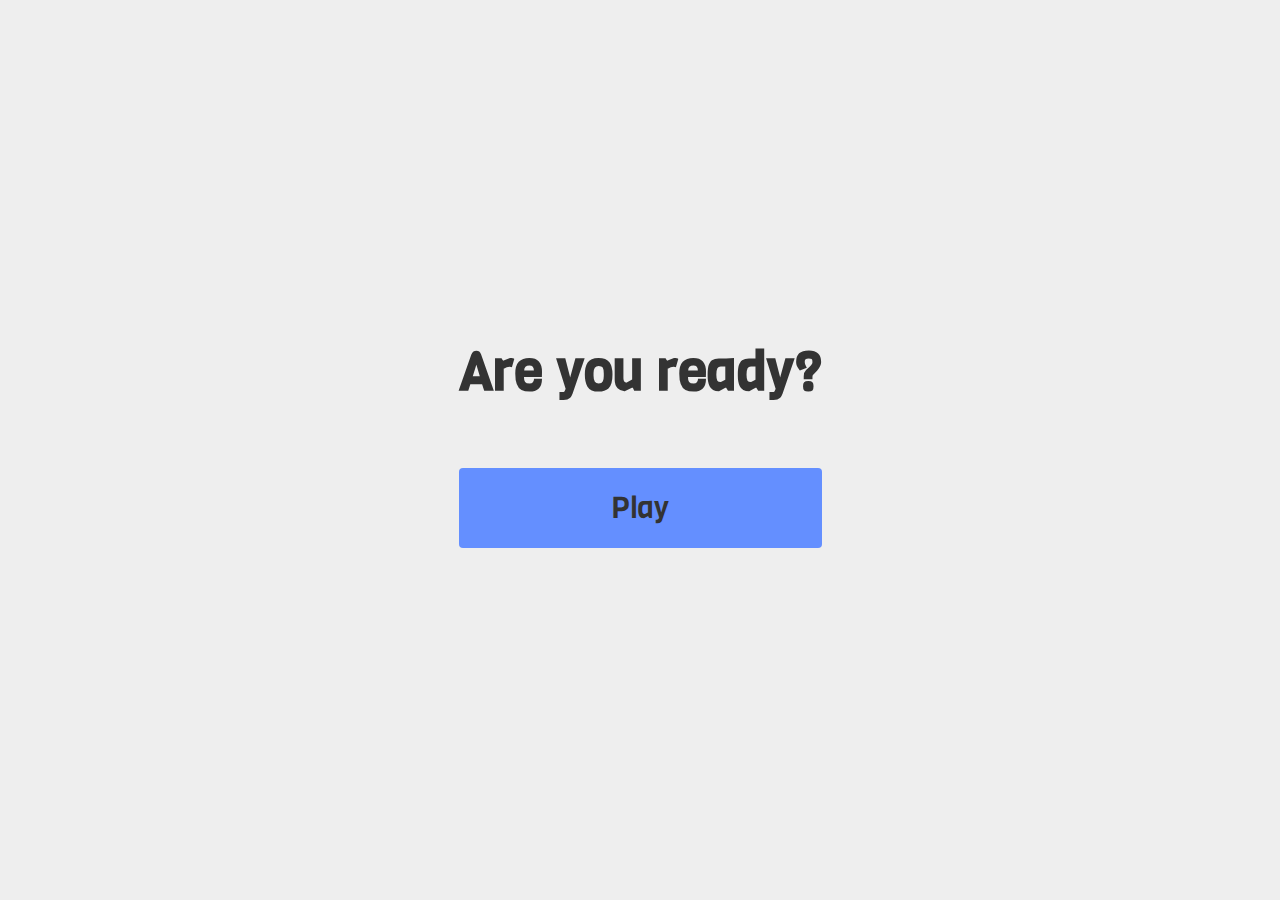
<file: index.html>
<!DOCTYPE html>
<html lang="en">
  <head>
    <meta charset="UTF-8" />
    <meta http-equiv="X-UA-Compatible" content="IE=edge" />
    <meta name="viewport" content="width=device-width, initial-scale=1.0" />
    <title>Homepage</title>
    <link rel="stylesheet" href="styles.css" />
    <link rel="preconnect" href="https://fonts.googleapis.com" />
    <link rel="preconnect" href="https://fonts.gstatic.com" crossorigin />
    <link
      href="https://fonts.googleapis.com/css2?family=Open+Sans&family=Viga&display=swap"
      rel="stylesheet"
    />
  </head>
  <body>
    <div class="container">
      <div id="home" class="flex-column">
        <h1>Are you ready?</h1>
        <a id="play" onclick="nextPage()" class="btn">Play</a>
        <br />
      </div>
    </div>
    <script src="script.js"></script>
  </body>
</html>
</file>
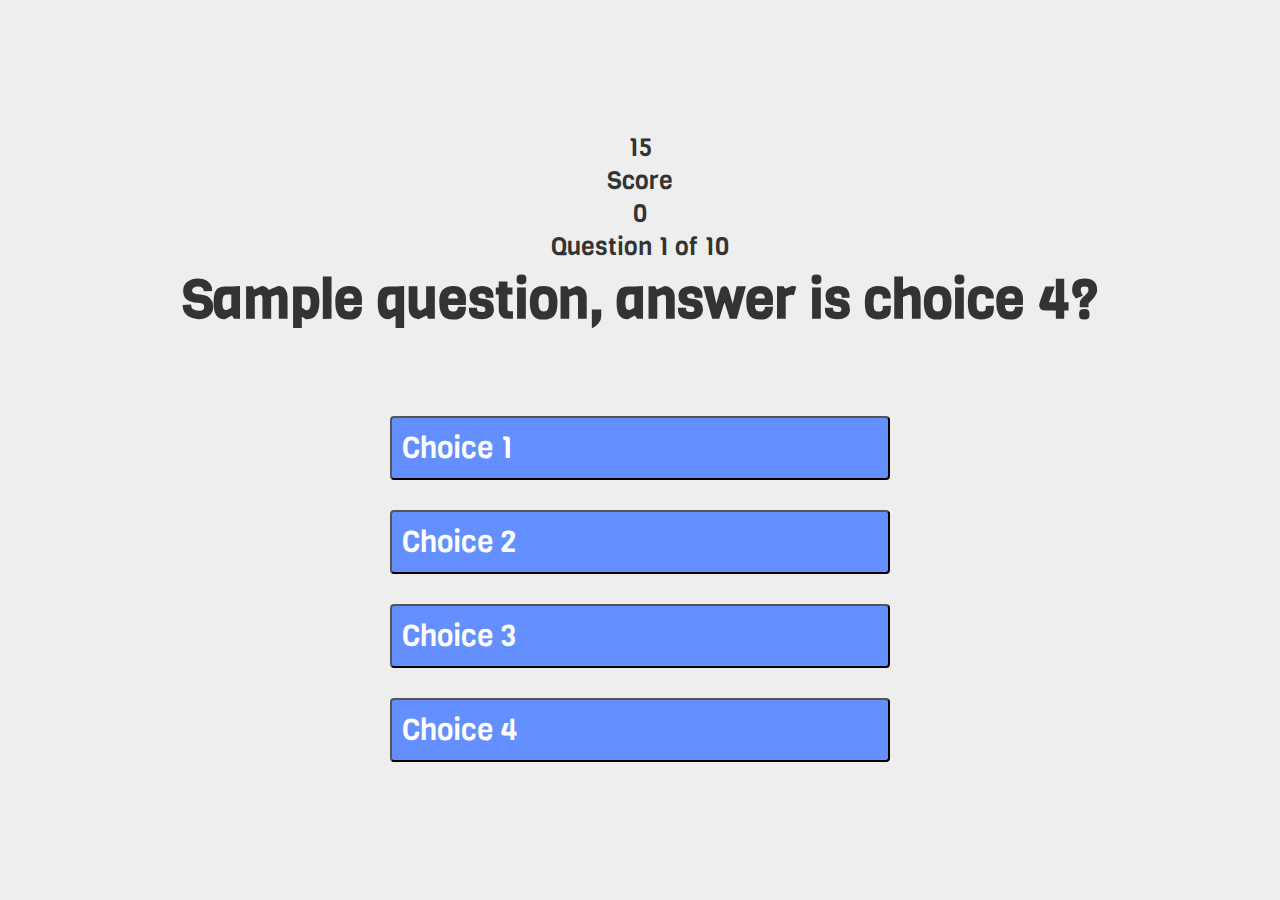
<file: game.html>
<!DOCTYPE html>
<html lang="en">
  <head>
    <meta charset="UTF-8" />
    <meta http-equiv="X-UA-Compatible" content="IE=edge" />
    <meta name="viewport" content="width=device-width, initial-scale=1.0" />
    <title>Document</title>
    <link rel="stylesheet" href="styles.css" />
    <link rel="stylesheet" href="game.css" />
    <link rel="preconnect" href="https://fonts.googleapis.com" />
    <link rel="preconnect" href="https://fonts.gstatic.com" crossorigin />
    <link
      href="https://fonts.googleapis.com/css2?family=Open+Sans&family=Viga&display=swap"
      rel="stylesheet"
    />
  </head>
  <body>
    <div class="container">
      <div id="game" class="justify-center flex-column">
        <div id="hud">
          <div class="hud-item">
            <p class="hud-main-text" id="timer">15</p>
          </div>

          <div class="hud-item">
            <p id="readScore" tabindex="1">Score</p>
            <p tabindex="2" class="hud-main-text" id="score">0</p>
          </div>

          <div class="hud-item">
            <p tabindex="3" id="progressText">Question</p>
          </div>
        </div>

        <h1 id="question" tabindex="1">What is the answer to this question?</h1>
        <div class="choice-list">
          <button class="choice-container" data-number="1">Choice 1</button>
          <button class="choice-container" data-number="2">Choice 2</button>
          <button class="choice-container" data-number="3">Choice 3</button>
          <button class="choice-container" data-number="4">Choice 4</button>
        </div>
      </div>
    </div>
    <script src="game.js"></script>
  </body>
</html>
</file>
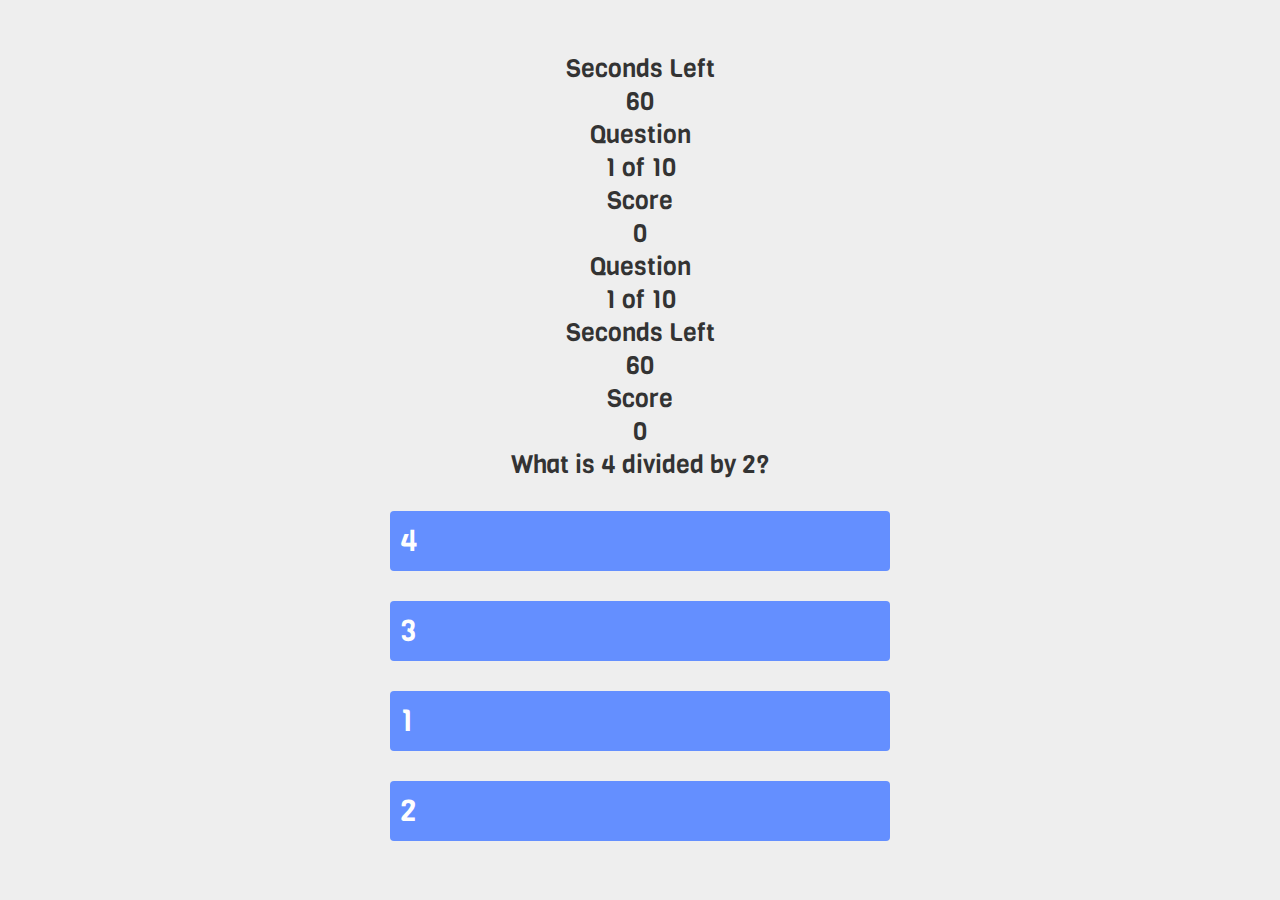
<file: gameA.html>
<!DOCTYPE html>
<html lang="en">
  <head>
    <meta charset="UTF-8" />
    <meta http-equiv="X-UA-Compatible" content="IE=edge" />
    <meta
      name="viewport"
      content="width=device-width, height=device-height, initial-scale=1.0"
    />
    <title>A11y Kopi Quiz</title>
    <link rel="stylesheet" href="styles.css" />
    <link rel="stylesheet" href="game.css" />
    <link rel="preconnect" href="https://fonts.googleapis.com" />
    <link rel="preconnect" href="https://fonts.gstatic.com" crossorigin />
    <link
      href="https://fonts.googleapis.com/css2?family=Open+Sans&family=Viga&display=swap"
      rel="stylesheet"
    />
  </head>
  <body>
    <div class="container">
      <div id="game" class="justify-center flex-column">
        <div id="hud">
          <div class="hud-item mobile">
            <p>Seconds Left</p>
            <p class="hud-main-text timer">60</p>
          </div>
        </div>

        <div id="hud">
          <div class="hud-item mobile">
            <p>Question</p>
            <p class="progress">Question</p>
          </div>

          <div class="hud-item mobile">
            <p id="readScore">Score</p>
            <p class="hud-main-text scoretext" id="score">0</p>
          </div>
        </div>

        <div id="hud_desktop">
          <div class="hud-item">
            <p>Question</p>
            <p class="progress">Question</p>
          </div>

          <div class="hud-item">
            <p>Seconds Left</p>
            <p class="hud-main-text timer">60</p>
          </div>

          <div class="hud-item">
            <!-- @Royce, tab order starts from score after a new question is loaded -->
            <p id="readScore">Score</p>
            <p class="hud-main-text scoretext" id="score">0</p>
          </div>
        </div>

        <p id="question" tabindex="0">What is the answer to this question?</p>
        <div class="choice-list">
          <button class="choice-container btn" data-number="1">Choice 1</button>
          <button class="choice-container btn" data-number="2">Choice 2</button>
          <button class="choice-container btn" data-number="3">Choice 3</button>
          <button class="choice-container btn" data-number="4">Choice 4</button>
        </div>
      </div>
    </div>
    <script src="gameA.js"></script>
  </body>
</html>
</file>
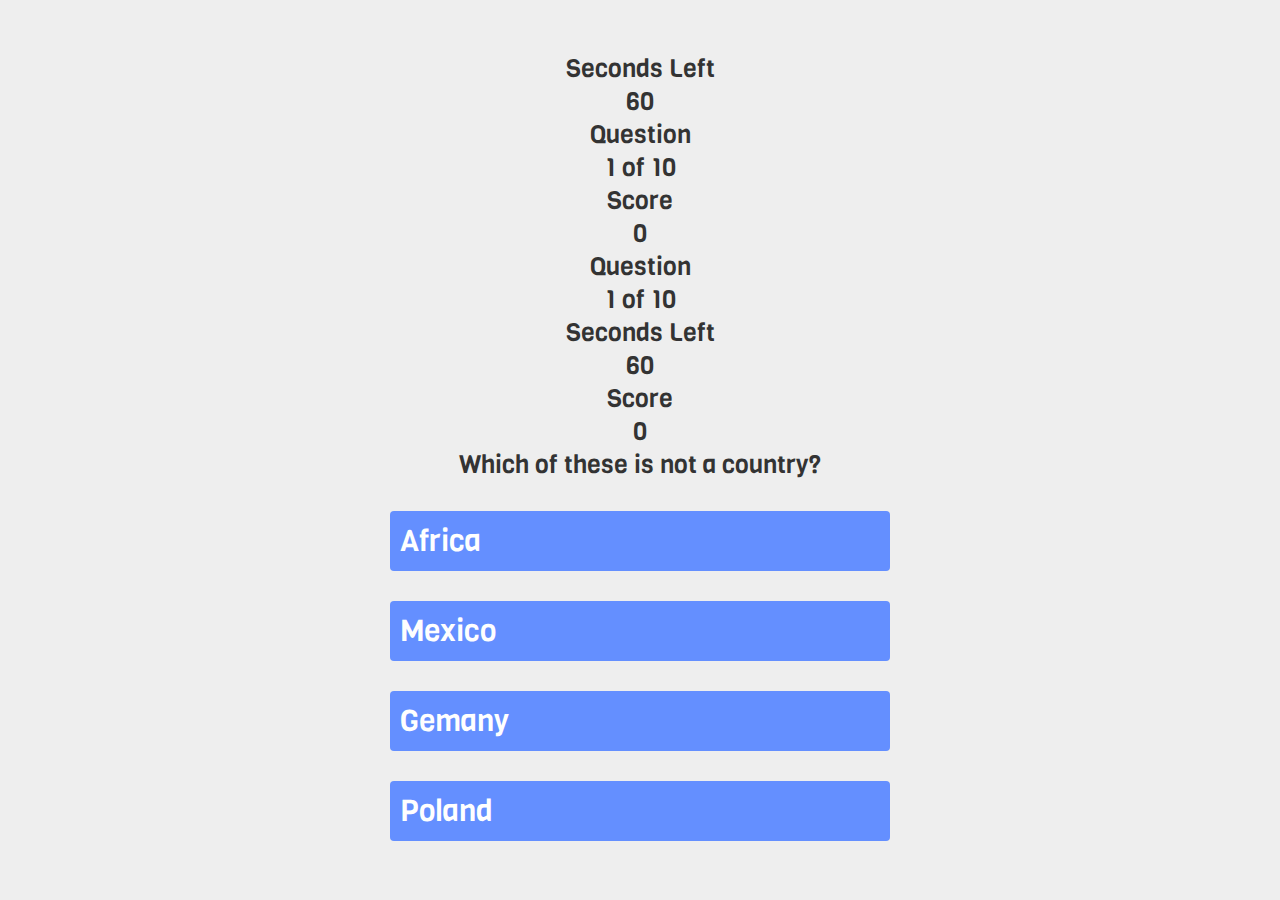
<file: gameB.html>
<!DOCTYPE html>
<html lang="en">
  <head>
    <meta charset="UTF-8" />
    <meta http-equiv="X-UA-Compatible" content="IE=edge" />
    <meta
      name="viewport"
      content="width=device-width, height=device-height initial-scale=1.0"
    />
    <title>A11y Kopi Quiz</title>
    <link rel="stylesheet" href="styles.css" />
    <link rel="stylesheet" href="game.css" />
    <link rel="preconnect" href="https://fonts.googleapis.com" />
    <link rel="preconnect" href="https://fonts.gstatic.com" crossorigin />
    <link
      href="https://fonts.googleapis.com/css2?family=Open+Sans&family=Viga&display=swap"
      rel="stylesheet"
    />
  </head>
  <body>
    <div class="container">
      <div id="game" class="justify-center flex-column">
        <div id="hud">
          <div class="hud-item mobile">
            <p>Seconds Left</p>
            <p class="hud-main-text timer">60</p>
          </div>
        </div>

        <div id="hud">
          <div class="hud-item mobile">
            <p>Question</p>
            <p class="progress">Question</p>
          </div>

          <div class="hud-item mobile">
            <p id="readScore">Score</p>
            <p class="hud-main-text scoretext" id="score">0</p>
          </div>
        </div>

        <div id="hud_desktop">
          <div class="hud-item">
            <p>Question</p>
            <p class="progress">Question</p>
          </div>

          <div class="hud-item">
            <p>Seconds Left</p>
            <p class="hud-main-text timer">60</p>
          </div>

          <div class="hud-item">
            <!-- @Royce, tab order starts from score after a new question is loaded -->
            <p id="readScore">Score</p>
            <p class="hud-main-text scoretext" id="score">0</p>
          </div>
        </div>

        <p id="question" tabindex="0">What is the answer to this question?</p>
        <div class="choice-list">
          <button class="choice-container btn" data-number="1">Choice 1</button>
          <button class="choice-container btn" data-number="2">Choice 2</button>
          <button class="choice-container btn" data-number="3">Choice 3</button>
          <button class="choice-container btn" data-number="4">Choice 4</button>
        </div>
      </div>
    </div>
    <script src="gameB.js"></script>
  </body>
</html>
</file>
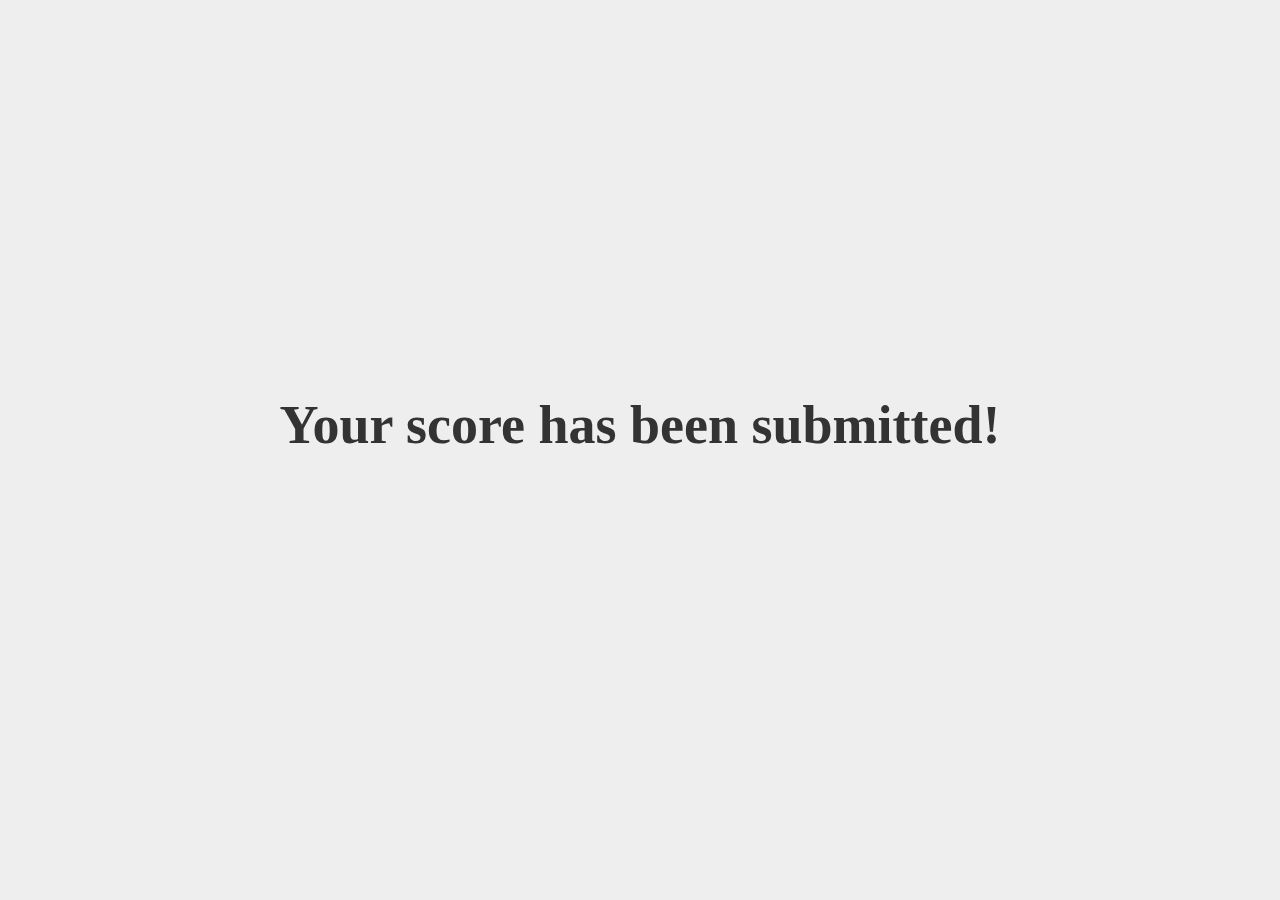
<file: submitted.html>
<!DOCTYPE html>
<html lang="en">
  <head>
    <meta charset="UTF-8" />
    <meta http-equiv="X-UA-Compatible" content="IE=edge" />
    <meta name="viewport" content="width=device-width, initial-scale=1.0" />
    <title>Score Submitted</title>
    <link rel="stylesheet" href="styles.css">
  </head>
  <body>
    <div class="container">
      <div id="home" class="flex-column">
        <h1>Your score has been submitted!</h1>
      </div>
        </div>
  </body>
</html>
</file>
<file: styles.css>
:root {
  --main-blue-color: rgb(100, 143, 255);
  --main-red-color: rgb(235, 94, 94);
  --main-purple-color: rgb(120, 94, 240);
  --main-yellow-color: rgb(255, 176, 0);
  --main-black-color: rgb(51, 51, 51);
  --main-white-color: rgb(238, 238, 238);
  --main-green-color: #29a39f;
  --main-font-family: 'Viga';
  background-color: var(--main-white-color);
}

* {
  margin: 0;
  box-sizing: border-box;
  font-family: var(--main-font-family);
  color: var(--main-black-color);
  font-size: 62.5%;
}

.visibility-hidden {
  visibility: hidden;
}

p {
  font-size: 2.5rem;
}

h1 {
  font-size: 5.4rem;
  margin-bottom: 5rem;
}

h2 {
  font-size: 4.2rem;
  margin-bottom: 4rem;
}

.container {
  height: 100vh;
  display: flex;
  text-align: center;
  justify-content: center;
  align-items: center;
  max-width: 80%;
  margin: 0 auto;
}

.flex-column {
  display: flex;
  flex-direction: column;
}

.text-center {
  text-align: center;
}

.btn {
  font-size: 3rem;
  font-family: var(--main-font-family);
  padding: 2rem 0;
  width: 100%;
  text-align: center;
  margin: 1rem auto;
  text-decoration: none;
  color: var(--main-black-color);
  background: var(--main-blue-color);
  border-radius: 4px;
  border-style: none;
}

.btn:hover {
  cursor: pointer;
  transition: transform 150ms;
  transform: scale(1.03);
}

/* End Page CSS */

.end-form-container {
  display: flex;
  flex-direction: column;
  align-items: center;
  margin-top: 3rem;
}

input {
  margin-bottom: 1rem;
  padding: 1.5rem;
  font-size: 1.8rem;
  border: solid;
  border-radius: 5px;
  width: 100%;
}

label{
  margin: 1.5rem;
}

#end-text {
  margin: 20px 0px;
  font-size: 2rem;
}

label, .finalScoreText{
  font-size: 3rem;
}

#finalScore {
  font-size: 5rem;
}

#saveScoreBtn {
  margin-top: 4rem;
  color: var(--main-white-color)
}
</file>
<file: game.css>
.container {
  align-items: center;
  text-align: center;
  justify-content: center;
}

.choice-list {
  margin: 0 70px;
  min-width: fit-content;
}

.choice-container {
  display: flex;
  border-radius: 4px;
  background: var(--main-blue-color);
  font-size: 3rem;
  color: #fefefe;
  align-items: center;
  padding: 10px;
  border-radius: 4px;
  margin: 30px auto 0.8rem auto;
  max-width: 700px;
  width: 500px;
}

.choice-container:focus {
  outline: 7px solid var(--main-yellow-color);
}

/* remove focus for mouse */
.choice-container:focus:not(:focus-visible) {
  outline: 0;
  box-shadow: none;
}

.choice-container:hover {
  cursor: pointer;
  transform: scale(1.02);
  transform: transform 100ms;
}

.correct {
  background: var(--main-green-color);
}

.incorrect {
  background: var(--main-red-color);
}

/* HUD */

#hud {
  display: flex;
  flex-direction: column;
  justify-content: space-between;
  text-align: center;
}

.hud-item p {
  font-size: 2.5rem;
}

.hud-main-text {
  text-align: center;
}

/* Media Queries */

@media only screen and (max-width: 600px) {
  body {
    height: 100vh !important;
  }

  h1 {
    font-size: 3rem;
  }

  .choice-container {
    width: 200px;
  }
}
</file>
